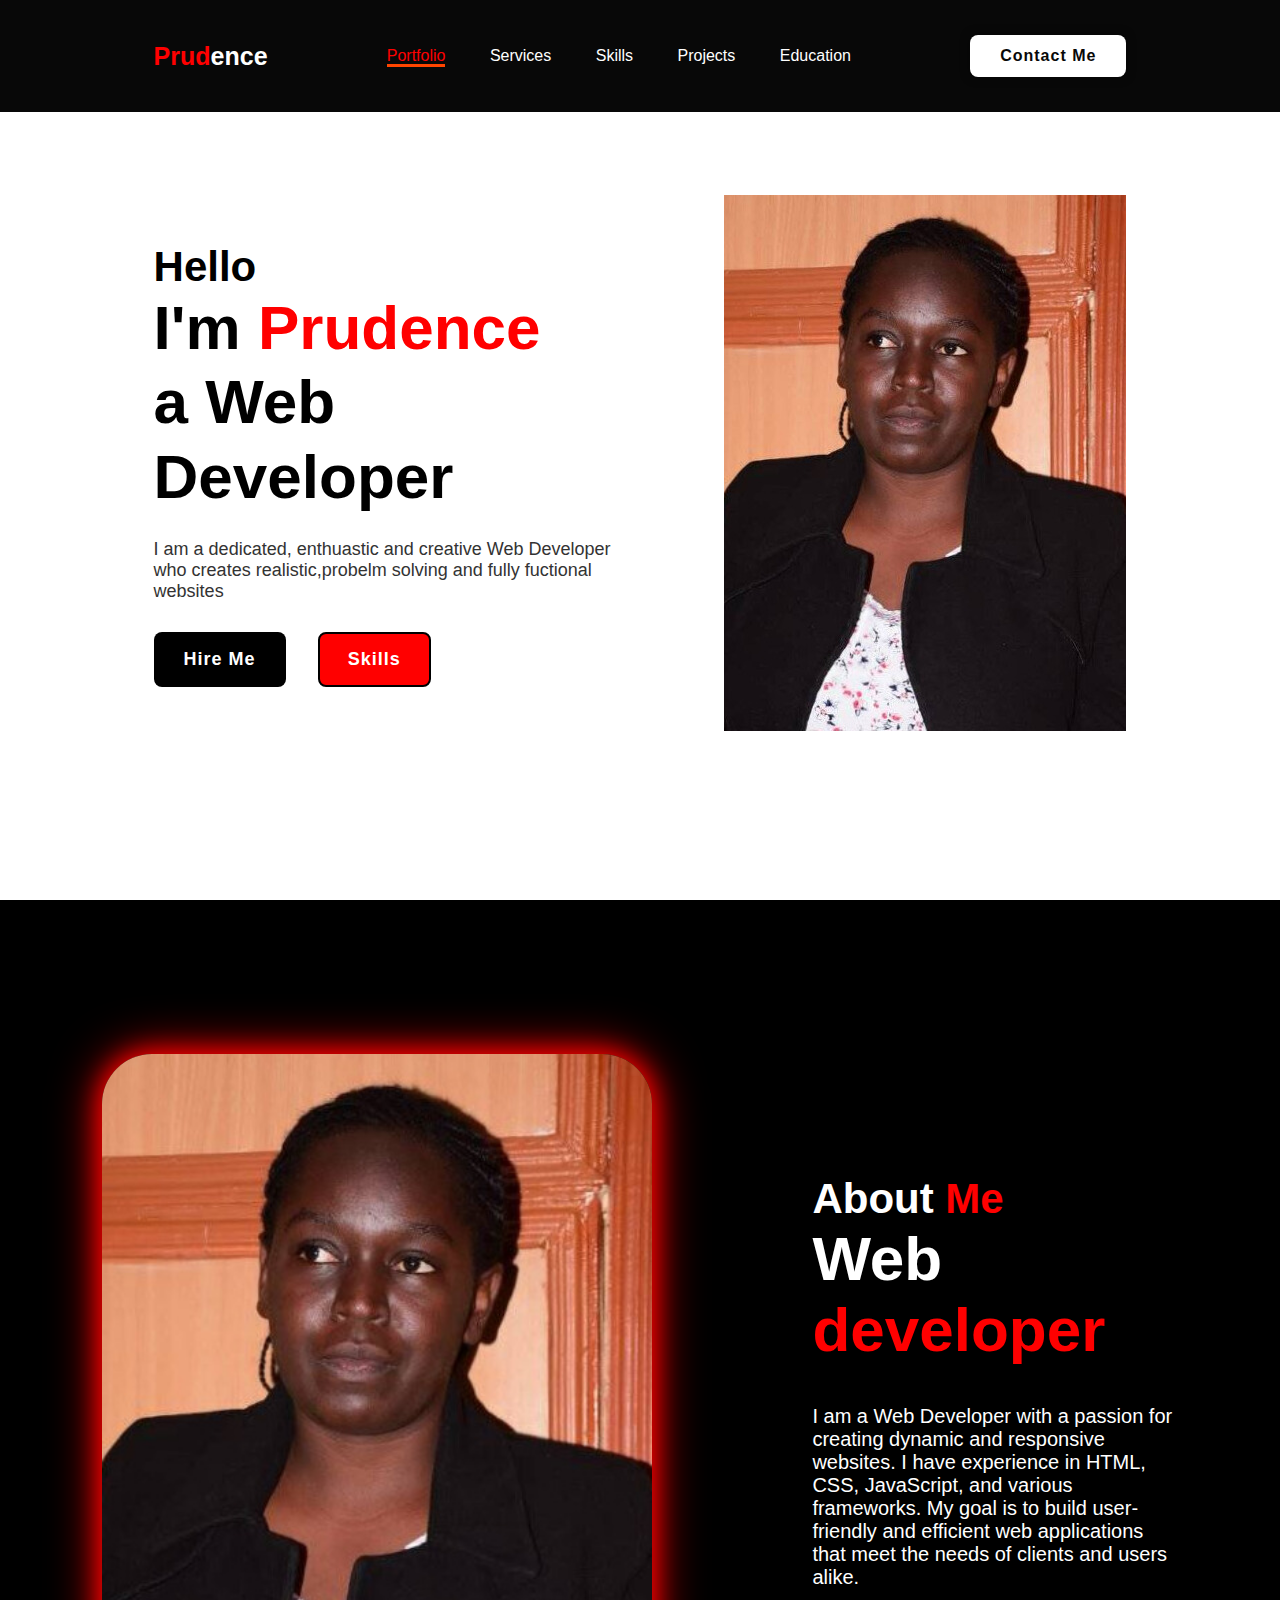
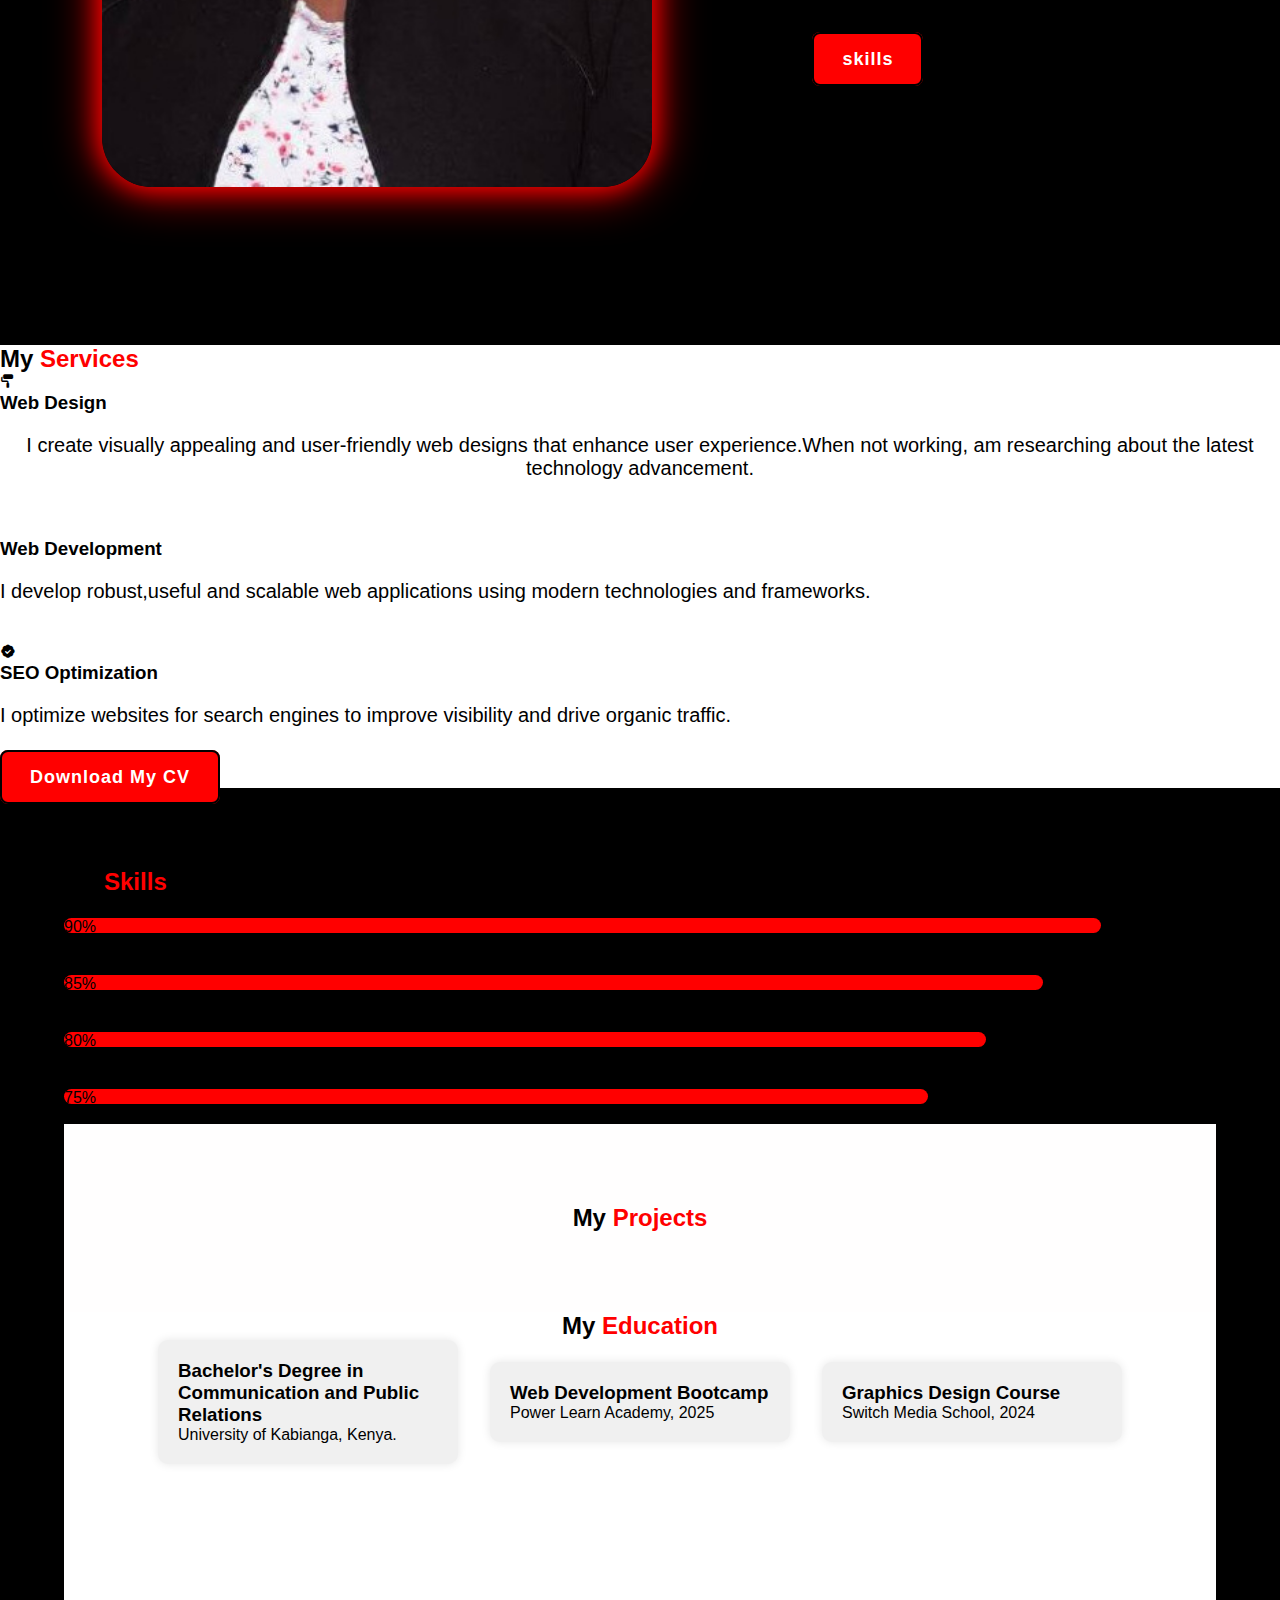
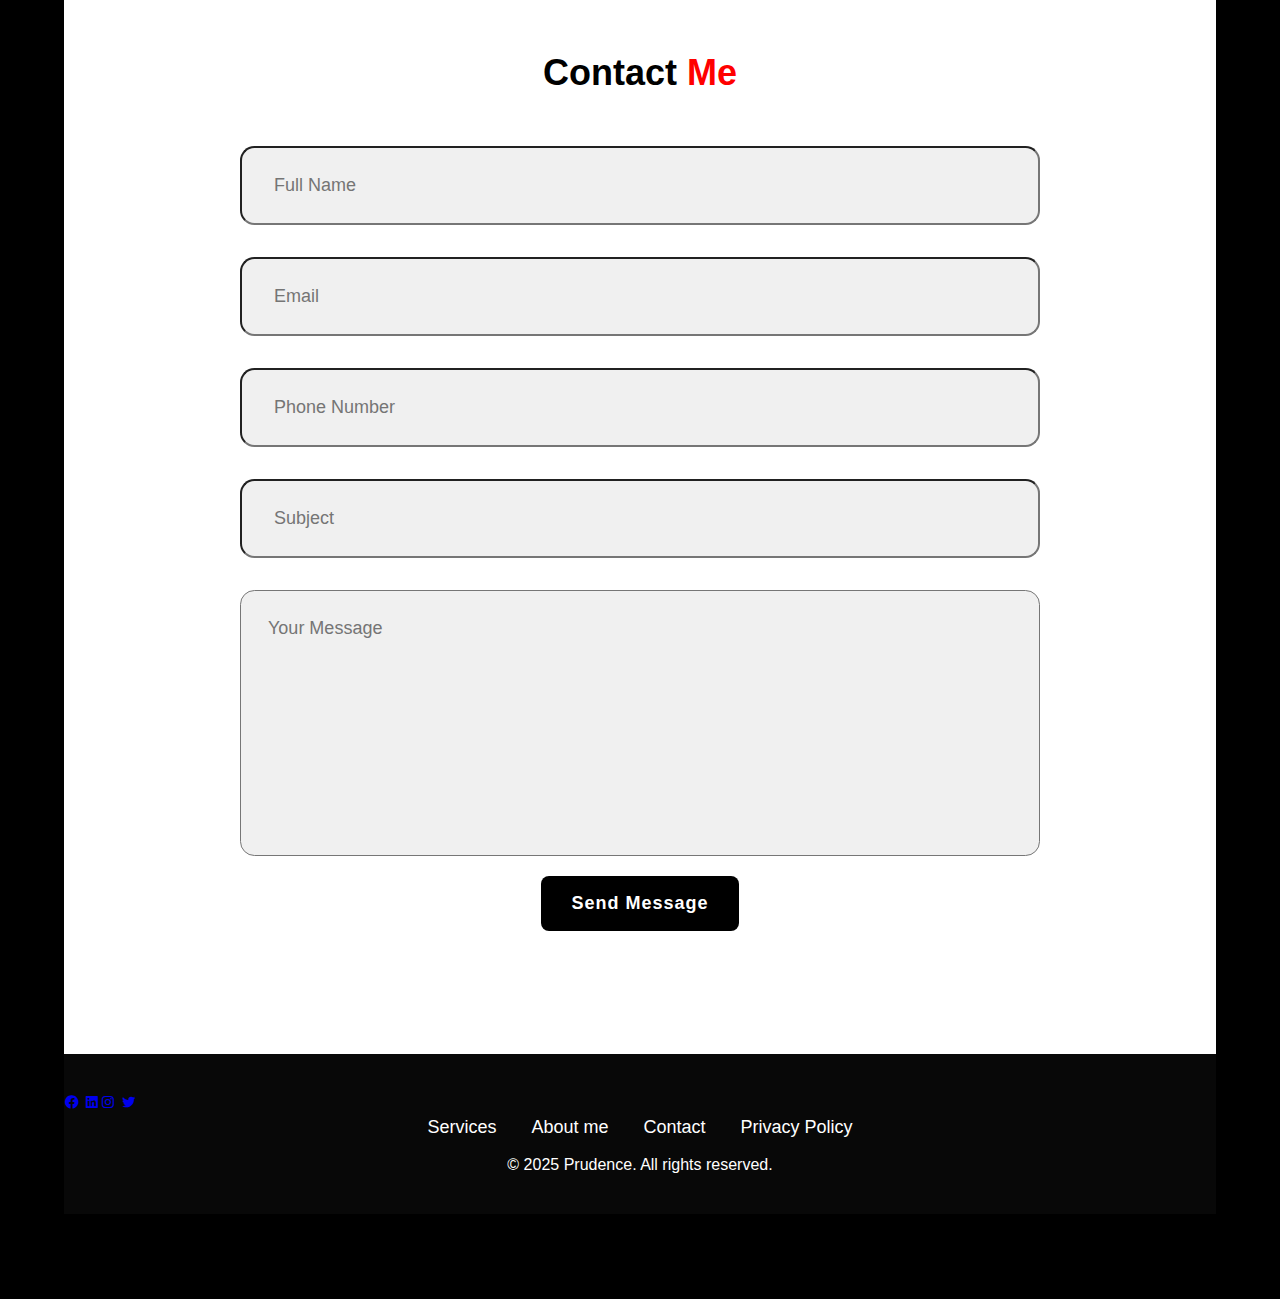
<file: index.html>
<!DOCTYPE html>
<html lang="en">
<head>
    <meta charset="UTF-8">
    <meta name="viewport" 
    content="width=device-width, initial-scale=1.0">
    <title>Responsive Portfolio</title>
    <link rel="stylesheet" href="style.css">
    <link href="https://unpkg.com/boxicons@2.1.4/css/boxicons.min.css" rel="stylesheet">
    <link href="imalijonescv1.pdf">
    </head>


<body>
    <header class="header">
        <a href="#" class="logo"><span>Prud</span>ence</a>

        <nav class="navbar">
            <a href="#" class="active">Portfolio</a>
            <a href="#">Services</a> 
            <a href="#">Skills</a> 
            <a href="#">Projects</a>
            <a href="#">Education</a> 
        </nav>
        
        <a href="#" class="contact">Contact Me</a>
    </header>

    <section class="home">
        <div class="home-content">
            <h3>Hello</h3>
            <h1>I'm <span>Prudence<br></span>a Web Developer</h1>
            <p>I am a dedicated, enthuastic and creative Web Developer who creates realistic,probelm solving and fully fuctional websites</p>

            <div class="btn-box">
                <button class="btn-1" class=>Hire Me</button>
                <button class="btn-2">Skills</button>
            </div>
        </div>
        <div class="img-circle">
            <img src="image1.jpg" alt="">
        </div>
    </section>
    <section class="about">
        <div class="about-img">
            <img src="image1.jpg" alt="">
        </div>
        <div class="about-content">
            <h2 class="heading">About <span>Me</span> </h2>
            <h3>Web <span>developer</span></h3>
            <p>I am a Web Developer with a passion for creating dynamic and responsive websites. I have experience in HTML, CSS, JavaScript, and various frameworks. My goal is to build user-friendly and efficient web applications that meet the needs of clients and users alike.</p>
            <a href="#" class="btn-2">skills</a>
        </div>
    </section>

    <section class="Services">
        <div class="service-content">
        <h2 class="heading">My <span>Services</span></h2>
        <div class="service-box">
            <div class="service">
                <i class='bx bxs-paint-roll'></i>
                <h3>Web Design</h3>
                <p>I create visually appealing and user-friendly web designs that enhance user experience.When not working, am researching about the latest technology advancement.</p>
            </div>
            <div class="service">
                <i class='bx bxs-code-alt'></i>
                <h3>Web Development</h3>
                <p>I develop robust,useful and scalable web applications using modern technologies and frameworks.</p>
            </div>
            <div class="service">
                <i class='bx bxs-badge-check'></i>
                <h3>SEO Optimization</h3>
                <p>I optimize websites for search engines to improve visibility and drive organic traffic.</p>
                <a href="#" class="btn-2">Download My CV</a>
            </div>
        </div>
    </section>

    <section class="skills">
        <h2 class="heading">My <span>Skills</span></h2>
        <div class="skill-box">
            <div class="skill">
                <h3>HTML</h3>
                <div class="progress">
                    <div class="progress-bar" style="width: 90%;">90%</div>
                </div>
            </div>
            <div class="skill">
                <h3>CSS</h3>
                <div class="progress">
                    <div class="progress-bar" style="width: 85%;">85%</div>
                </div>
            </div>
            <div class="skill">
                <h3>JavaScript</h3>
                <div class="progress">
                    <div class="progress-bar" style="width: 80%;">80%</div>
                </div>
            </div>
            <div class="skill">
                <h3>React</h3>
                <div class="progress">
                    <div class="progress-bar" style="width: 75%;">75%</div>
                </div>
            </div>
        </div>

        <section class="projects">
            <h2 class="heading">My <span>Projects</span></h2>
        </section>  

        <section class="education">
            <h2 class="heading">My <span>Education</span></h2>
            <div class="education-box">
                <div class="education-item">
                    <h3>Bachelor's Degree in Communication and Public Relations</h3>
                    <p>University of Kabianga, Kenya.</p>
                </div>
                <div class="education-item">
                    <h3>Web Development Bootcamp</h3>
                    <p>Power Learn Academy, 2025</p>
                </div>
                <div class="education-item">
                    <h3>Graphics Design Course</h3>
                    <p>Switch Media School, 2024</p>
                </div>
            </div>
        </section>

    <section class="contact-form">
        <h2 class="contact-me">Contact <span>Me</span></h2>
        <form action="#">

            <div class="input-box">
                <input type="text" placeholder=" Full Name" required>
                <input type="email" placeholder=" Email" required>
            </div>

            <div class="input-box">
                <input type="number" placeholder=" Phone Number" required>
                <input type="text" placeholder=" Subject" required>
            </div>

            <textarea name="" id="" cols="30" rows="10" placeholder="Your Message"></textarea>
            <input type="submit" value="Send Message"class="btn-1"></button>
        </form>
    </section>

    <footer class="footer">

        <div class="social">
            <a href="#"></i><i class='bx bxl-facebook-circle'></i></a>
            <a href="#"><i class='bx bxl-linkedin-square' ><i class='bx bxl-instagram'></i></i></a>
            <a href="#"><i class='bx bxl-twitter'></i></a>
        </div>

        <ul class="list">
            <li>
                <a href="#">Services</a>
            </li>
            <li>
                <a href="#">About me</a>
            </li>
            <li>
                <a href="#">Contact</a>
            </li>
            <li>
                <a href="#">Privacy Policy</a>
            </li>
        </ul>

        <p class="copyright">
            &copy; 2025 Prudence. All rights reserved.
        </p>
    </footer>


         



    
</body>
</html>
</file>
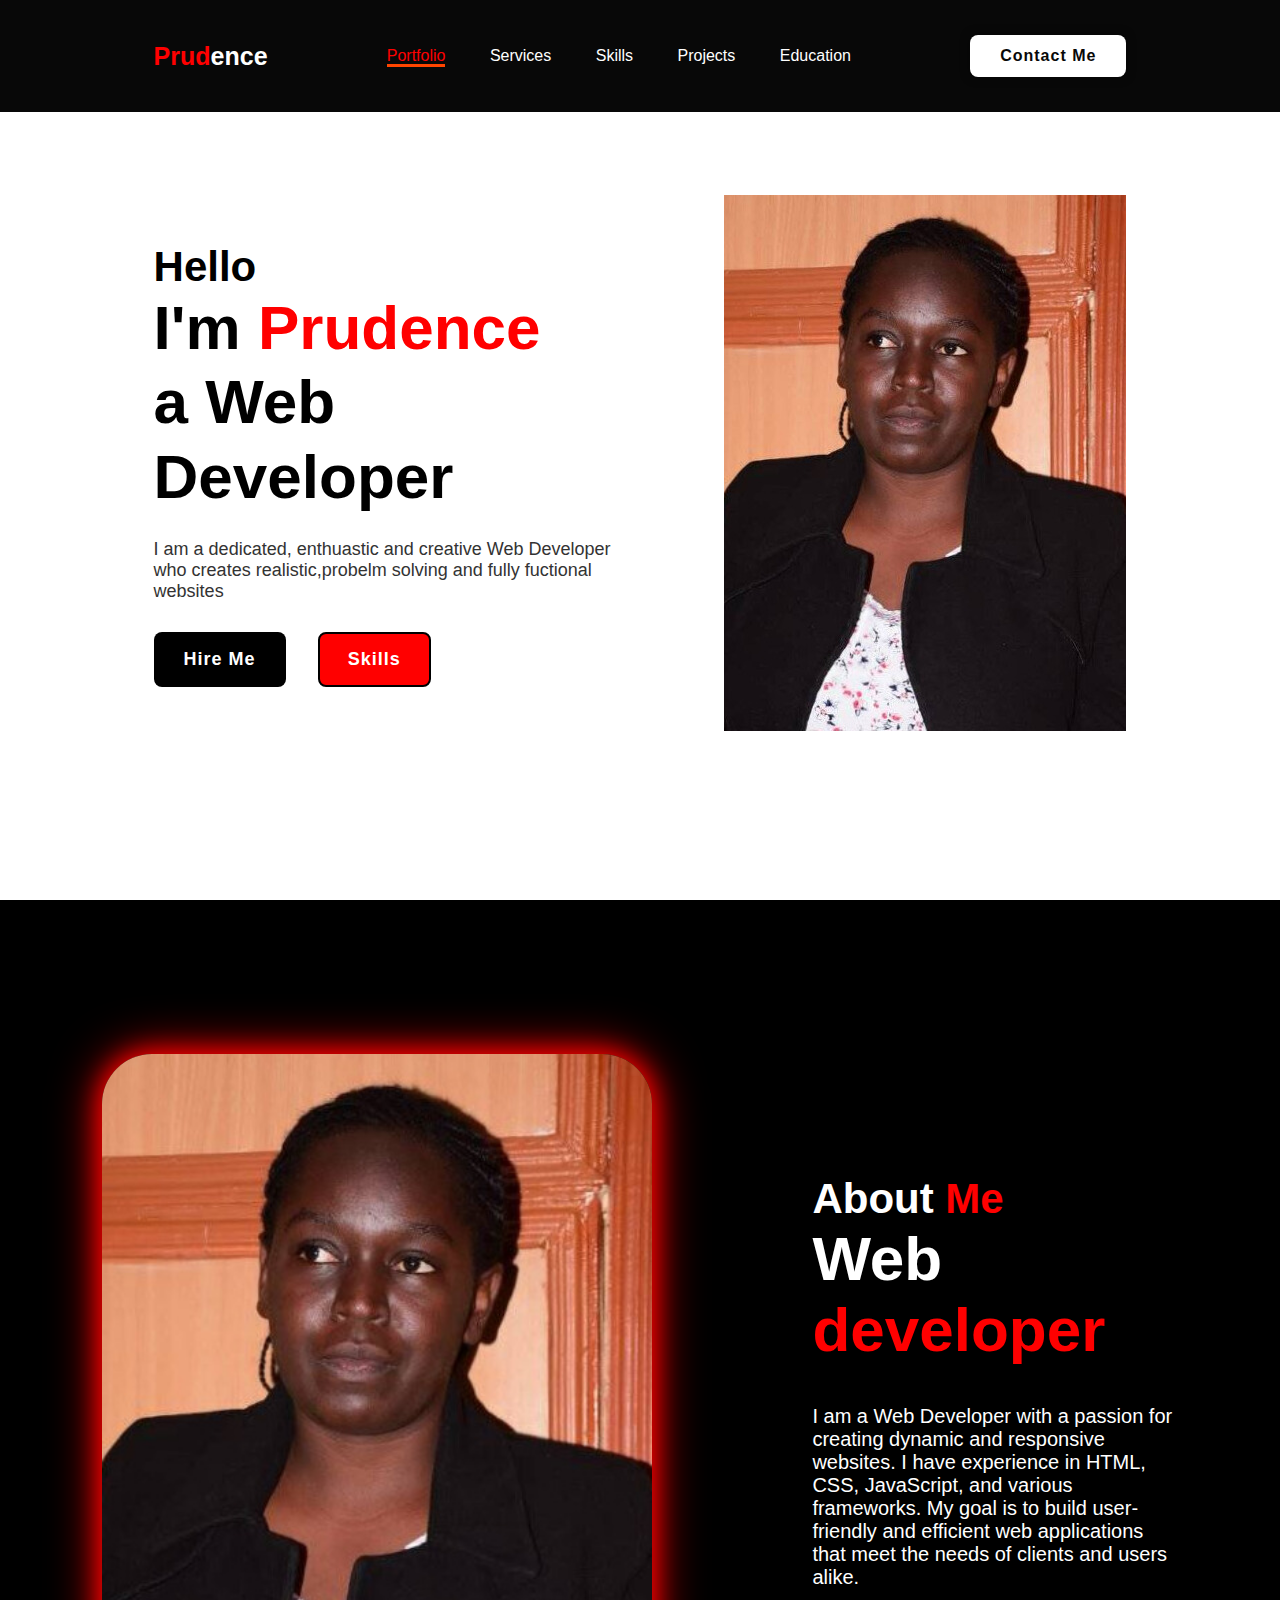
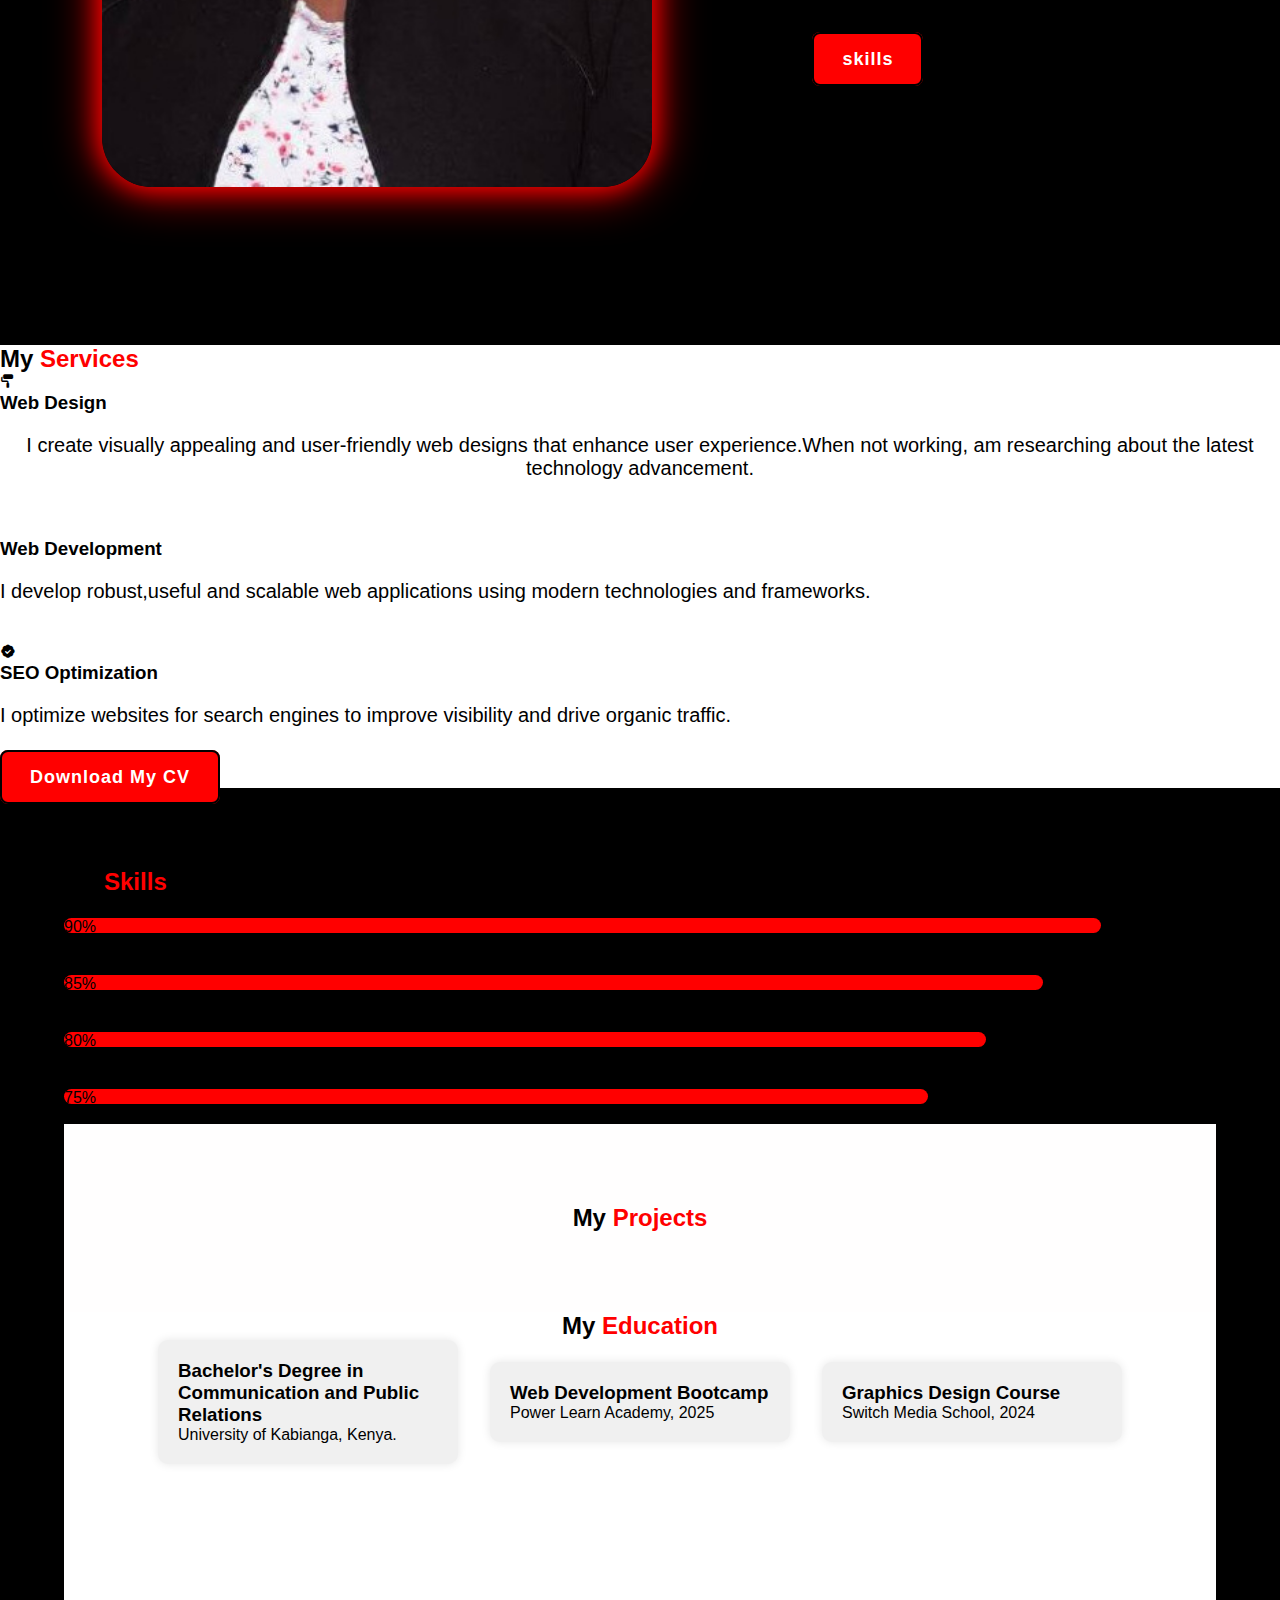
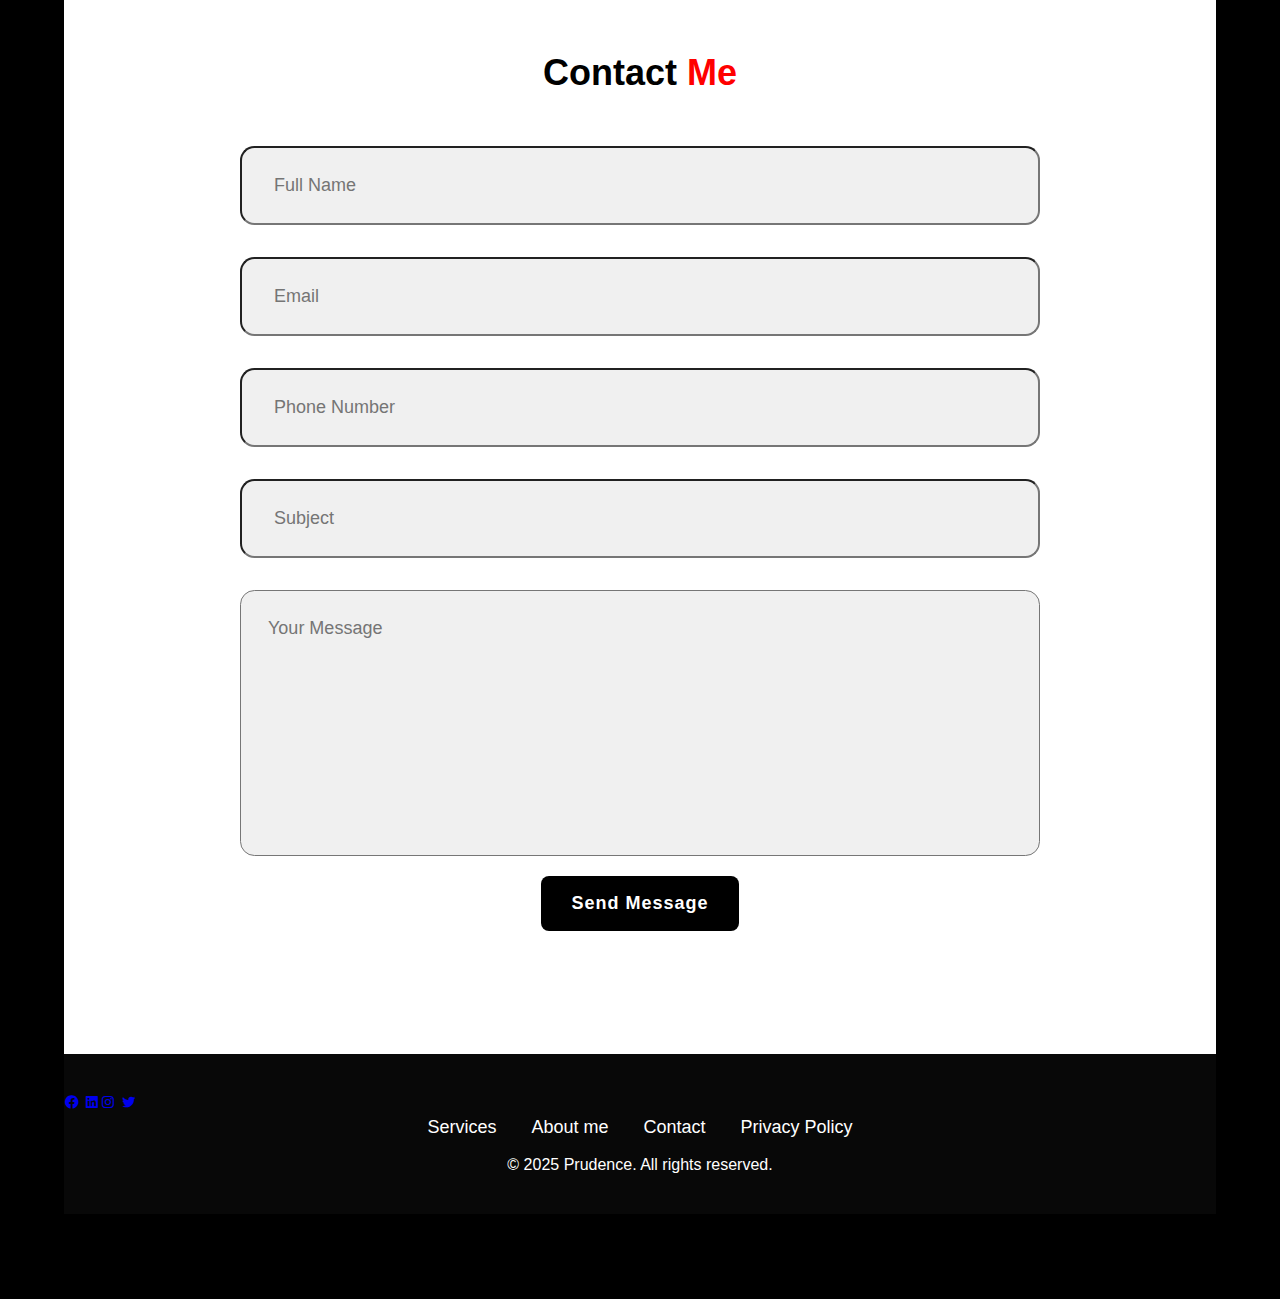
<file: Week1hacka.html>
<!DOCTYPE html>
<html lang="en">
<head>
    <meta charset="UTF-8">
    <meta name="viewport" 
    content="width=device-width, initial-scale=1.0">
    <title>Responsive Portfolio</title>
    <link rel="stylesheet" href="style.css">
    <link href="https://unpkg.com/boxicons@2.1.4/css/boxicons.min.css" rel="stylesheet">
    <link href="imalijonescv1.pdf">
    </head>


<body>
    <header class="header">
        <a href="#" class="logo"><span>Prud</span>ence</a>

        <nav class="navbar">
            <a href="#" class="active">Portfolio</a>
            <a href="#">Services</a> 
            <a href="#">Skills</a> 
            <a href="#">Projects</a>
            <a href="#">Education</a> 
        </nav>
        
        <a href="#" class="contact">Contact Me</a>
    </header>

    <section class="home">
        <div class="home-content">
            <h3>Hello</h3>
            <h1>I'm <span>Prudence<br></span>a Web Developer</h1>
            <p>I am a dedicated, enthuastic and creative Web Developer who creates realistic,probelm solving and fully fuctional websites</p>

            <div class="btn-box">
                <button class="btn-1" class=>Hire Me</button>
                <button class="btn-2">Skills</button>
            </div>
        </div>
        <div class="img-circle">
            <img src="image1.jpg" alt="">
        </div>
    </section>
    <section class="about">
        <div class="about-img">
            <img src="image1.jpg" alt="">
        </div>
        <div class="about-content">
            <h2 class="heading">About <span>Me</span> </h2>
            <h3>Web <span>developer</span></h3>
            <p>I am a Web Developer with a passion for creating dynamic and responsive websites. I have experience in HTML, CSS, JavaScript, and various frameworks. My goal is to build user-friendly and efficient web applications that meet the needs of clients and users alike.</p>
            <a href="#" class="btn-2">skills</a>
        </div>
    </section>

    <section class="Services">
        <div class="service-content">
        <h2 class="heading">My <span>Services</span></h2>
        <div class="service-box">
            <div class="service">
                <i class='bx bxs-paint-roll'></i>
                <h3>Web Design</h3>
                <p>I create visually appealing and user-friendly web designs that enhance user experience.When not working, am researching about the latest technology advancement.</p>
            </div>
            <div class="service">
                <i class='bx bxs-code-alt'></i>
                <h3>Web Development</h3>
                <p>I develop robust,useful and scalable web applications using modern technologies and frameworks.</p>
            </div>
            <div class="service">
                <i class='bx bxs-badge-check'></i>
                <h3>SEO Optimization</h3>
                <p>I optimize websites for search engines to improve visibility and drive organic traffic.</p>
                <a href="#" class="btn-2">Download My CV</a>
            </div>
        </div>
    </section>

    <section class="skills">
        <h2 class="heading">My <span>Skills</span></h2>
        <div class="skill-box">
            <div class="skill">
                <h3>HTML</h3>
                <div class="progress">
                    <div class="progress-bar" style="width: 90%;">90%</div>
                </div>
            </div>
            <div class="skill">
                <h3>CSS</h3>
                <div class="progress">
                    <div class="progress-bar" style="width: 85%;">85%</div>
                </div>
            </div>
            <div class="skill">
                <h3>JavaScript</h3>
                <div class="progress">
                    <div class="progress-bar" style="width: 80%;">80%</div>
                </div>
            </div>
            <div class="skill">
                <h3>React</h3>
                <div class="progress">
                    <div class="progress-bar" style="width: 75%;">75%</div>
                </div>
            </div>
        </div>

        <section class="projects">
            <h2 class="heading">My <span>Projects</span></h2>
        </section>  

        <section class="education">
            <h2 class="heading">My <span>Education</span></h2>
            <div class="education-box">
                <div class="education-item">
                    <h3>Bachelor's Degree in Communication and Public Relations</h3>
                    <p>University of Kabianga, Kenya.</p>
                </div>
                <div class="education-item">
                    <h3>Web Development Bootcamp</h3>
                    <p>Power Learn Academy, 2025</p>
                </div>
                <div class="education-item">
                    <h3>Graphics Design Course</h3>
                    <p>Switch Media School, 2024</p>
                </div>
            </div>
        </section>

    <section class="contact-form">
        <h2 class="contact-me">Contact <span>Me</span></h2>
        <form action="#">

            <div class="input-box">
                <input type="text" placeholder=" Full Name" required>
                <input type="email" placeholder=" Email" required>
            </div>

            <div class="input-box">
                <input type="number" placeholder=" Phone Number" required>
                <input type="text" placeholder=" Subject" required>
            </div>

            <textarea name="" id="" cols="30" rows="10" placeholder="Your Message"></textarea>
            <input type="submit" value="Send Message"class="btn-1"></button>
        </form>
    </section>

    <footer class="footer">

        <div class="social">
            <a href="#"></i><i class='bx bxl-facebook-circle'></i></a>
            <a href="#"><i class='bx bxl-linkedin-square' ><i class='bx bxl-instagram'></i></i></a>
            <a href="#"><i class='bx bxl-twitter'></i></a>
        </div>

        <ul class="list">
            <li>
                <a href="#">Services</a>
            </li>
            <li>
                <a href="#">About me</a>
            </li>
            <li>
                <a href="#">Contact</a>
            </li>
            <li>
                <a href="#">Privacy Policy</a>
            </li>
        </ul>

        <p class="copyright">
            &copy; 2025 Prudence. All rights reserved.
        </p>
    </footer>


         



    
</body>
</html>
</file>
<file: style.css>
*{
    margin:0;
    padding:0;
    box-sizing:border-box;  
    font-family: 'Poppins', sans-serif;
    text-decoration: none;
    list-style: none;
}
.header{
    position: fixed;
    top: 0;
    left: 0;
    width: 100%;
    background-color: #080808;
    display: flex;
    align-items: center;
    justify-content: space-between;
    padding: 35px 12%;
    backdrop-filter: blur(10px);
    z-index: 100;
}
.logo{
    color: #fff;
    font-size: 25px;
    font-weight: 600;
    transition:0.3s ease;
}
.logo:hover{
    color: #f00;
    text-shadow: 0px 0px 25px orangered,
                 0px 0px 50px orangered;
    transform: scale(1.1);
}
span{
    color: #f00;
}
.navbar a{
    font: size 18px;
    color: #fff;
    margin: 0 20px;
    font-weight: 500;
    transition: 0.3s ease;
    border-bottom: 3px solid transparent;
}
.navbar a:hover,
.navbar a.active{
    color: #f00;
    border-bottom: 3px solid orangered;
}
.contact{
    background-color: rgb(255, 255, 255);
    color: #080808;
    padding: 10px 28px;
    border: 2px solid transparent;
    border-radius: 8px;
    font-size: 16px;
    letter-spacing: 1px;
    font-weight: 600;
    box-shadow: 0px 0px 10px rgba(0, 0, 0, 0.5);
    transition: 0.3s ease;
}
.contact:hover{
    background-color: #f00;
    color: #fff;
    border: 2px solid #f00;
    box-shadow: 0px 0px 20px rgba(255, 0, 0, 0.5);
    transform: scale(1.05);
}
.home{
    width:100%;
    min-height: 100vh;
    background: #fff;
    display: flex;
    align-items: center;
    gap: 7em;
    padding: 30px 12% 0;
}
.home-content{
    max-width: 800px;
}
.home-content h3{
    font-size: 42px;
}
.home-content h1{
    font-size: 62px;
    line-height: 1.2;
}
.home-content p{
    font-size: 18px;
    color: #333;
    margin: 25px 0 30px;
}
.btn-box{
    width: 345px;
    display: flex;
    gap: 2em;  
}
.btn-1{
    padding: 15px 28px;
    background-color: rgb(0, 0, 0);
    color: #fff;
    border: 2px solid transparent;
    border-radius: 8px;
    font-size: 18px;
    letter-spacing: 1px;
    font-weight: 600;
    transition: 0.3s ease;
    cursor:pointer
}
.btn-1:hover{
    background-color: rgb(255, 255, 255);
    color: #000000;
    border: 2px solid rgb(0, 0, 0)
}
.btn-2{
    padding: 15px 28px;
    background-color: rgb(255, 0, 0);
    color: #ffffff;
    border: 2px solid black;
    border-radius: 8px;
    font-size: 18px;
    letter-spacing: 1px;
    font-weight: 600;
    transition: 0.3s ease;
    cursor:pointer
}  
.btn-2:hover{
    background-color: rgb(255, 255, 255);
    color: #ff0000;
} 
.img-circle{
    width: 550px;
    border-radius: 50%;
}
::-webkit-scrollbar{
    width: 15px;
}
::-webkit-scrollbar-thumb{
    background: #f00;
} 
::-webkit-scrollbar-track{
    background: #0000006f;
    width: 50px;
}  
.about{
    display: flex;
    justify-content: center;
    align-items: center;
    padding: 12% 8%;
    gap: 10em;
    background: #000000;
}
.about-img img{
    position: relative;
    width: 550px;
    box-shadow: 0px 0px 25px rgb(255, 0, 0),
                0px 0px 50px rgb(255, 0, 0);
    border-radius: 50px;            
}
.about-content h2{
    text-align: left;
    color: rgb(255, 255, 255);
    font-size: 42px;

}
.about-content h3{
    font-size: 62px;
    color: rgb(255, 255, 255);
}
.about-content p{
    font-size: 20px;
    color: #fff;
    margin: 2em 0 3em;
}
.services{
    max-width:600px;
    padding:80px 5%;
    display: flex;
    margin: 0 auto;
    align-items: center;
    justify-content: center;
    background-color: #000000;
}
.services-content h2{
    text-align: center;
    color: #ff0000;
    font-size: 52px;
    font-weight: bolder;
}
.services-content h3{
    text-align:center;
    color: #fff;
    font-size: 22px;
    margin-top: 2em;
    margin-bottom: 2em;
}
.service-content p{
    font-size: 20px;
    color: #000000;
    display: flex;
    text-align:center;
    margin: 1em 0;
    margin-bottom: 2em;
}
.service-span{
    color: #f00;
}
.service-box::before{
    display: flex;
    justify-content: center;
    align-items: center;
    flex-wrap: wrap;
    gap: 2em;
}
.serice-box hover::after{
    position: absolute;
    width: 80px;
    height: 4px;
    bottom:-10px;
    border-radius: 20px;
    left: 50%;
    transform: translateX(-50%);
    margin-bottom: 20px;
    box-shadow: inset 0px 0px 10px orangered,
                0px 0px 10px orangered;
    transition: translateY(-50%);
}
.skills{
    padding: 80px 5%;
    background-color: #000000;
    min-height: 100vh;
    gap: 7em;
}
.skills-content h2{
    text-align: center;
    color: #ff0000;
    font-size: 52px;
}
.skills-content h3{
    text-align: center;
    color: #ffffff;
    font-size: 22px;
    margin-top: 2em;
    margin-bottom: 2em;
}
.progress-bar{
    width: 100%;
    height: 15px;
    background-color: #ff0000;
    border-radius: 15px;
    overflow: hidden;
    margin-bottom: 20px;
    inset-inline-start: 20px;
}
.projects{
    display: flex;
    justify-content: center;
    align-items: center;
    padding: 80px 5%;
    background-color: #fffefe;
}
.project-content h2{
    text-align: center;
    color: #ff0000;
    font-size: 82px;
}
.education{
    display: flex;
    justify-content: center;
    align-items: center;
    flex-direction: column;
    background-color: #ffffff;
}
.education-content h2{
    text-align: center;
    color: #ff0000;
    font-size: 52px;
    margin-top: 1em;
    margin-bottom: 2em;
}
.education-content h3{
    text-align: center;
    color: #000000;
    font-size: 22px;
    margin-top: 2em;
    margin-bottom: 2em;
}
.education-box{
    display: flex;
    justify-content: center;
    align-items: center;
    flex-wrap: wrap;
    gap: 2em;
}
.education-item{
    background: #f0f0f0;
    padding: 20px;
    border-radius: 10px;
    width: 300px;
    box-shadow: 0px 0px 10px rgba(0, 0, 0, 0.1);
}
.education-span{
    color: #f00;
    font-weight: dark bold;
    font-display: swap;
}
.contact-form{
    padding: 80px 5%;
    background-color: #ffffff;
}
.contact-form h2{
    text-align: center;
    margin-top: 3em;
    margin-bottom: 1em;
    font-size: 36px;
    color: #000000;
}
.contact-form form{
    max-width: 50em;
    margin: 1rem auto;
    text-align: center;
    margin-bottom: 3em;
}
.contact-form form .input-box{
    display: flex;
    justify-content: center;
    flex-wrap: wrap;
}
.contact-form form .input-box input,
.contact-form form  textarea{
    width: 100%;
    padding: 1.5em;
    margin: 18px;
    border-radius: .8em;
    background-color: #f0f0f0;
    font-size: 18px;
    margin:1rem 0;
    resize:none;
}
.footer{
    background-color: #080808;
    padding: 40px 0;
    position:relative;
    width:100%;
    bottom: 5px;
}
.footer.social{
    font-size: 24px;
    color:#fff;
    border: 2px solid orangered;
    width: 40px;
    height: 40px;
    line-height: 38px;
    display: inline-block;
    text-align: center;
    border-radius: 50%;
    margin: 0 8px;
    box-shadow: inset 0px 0px 10px orangered,
                0px 0px 10px orangered;
    transition: 0.3s ease;
}
.footer.social:hover{
    color: #f00;
    border:2px solid #f00; 
    transform: scale(1.2)translatevY(-10px);
}
.footer ul{
    margin-top:0;
    font-size: 18px;
    line-height: 1.6;
    margin-bottom: 0;
    padding: 0;
    text-align: center;
}
.footer ul li a{
    color:#fff;
    border-bottom: 3px solid transparent;
    transition: 0.3s ease;
}
.footer ul li a:hover{
    border-bottom: 3px solid orangered;
}
.footer ul li {
    display: inline-block;
    padding: 0px 15px;
}
.footer .copyright{
    text-align: center;
    color: #fff;
    font-size: 16px;
    margin-top: 15px;
}
</file>
